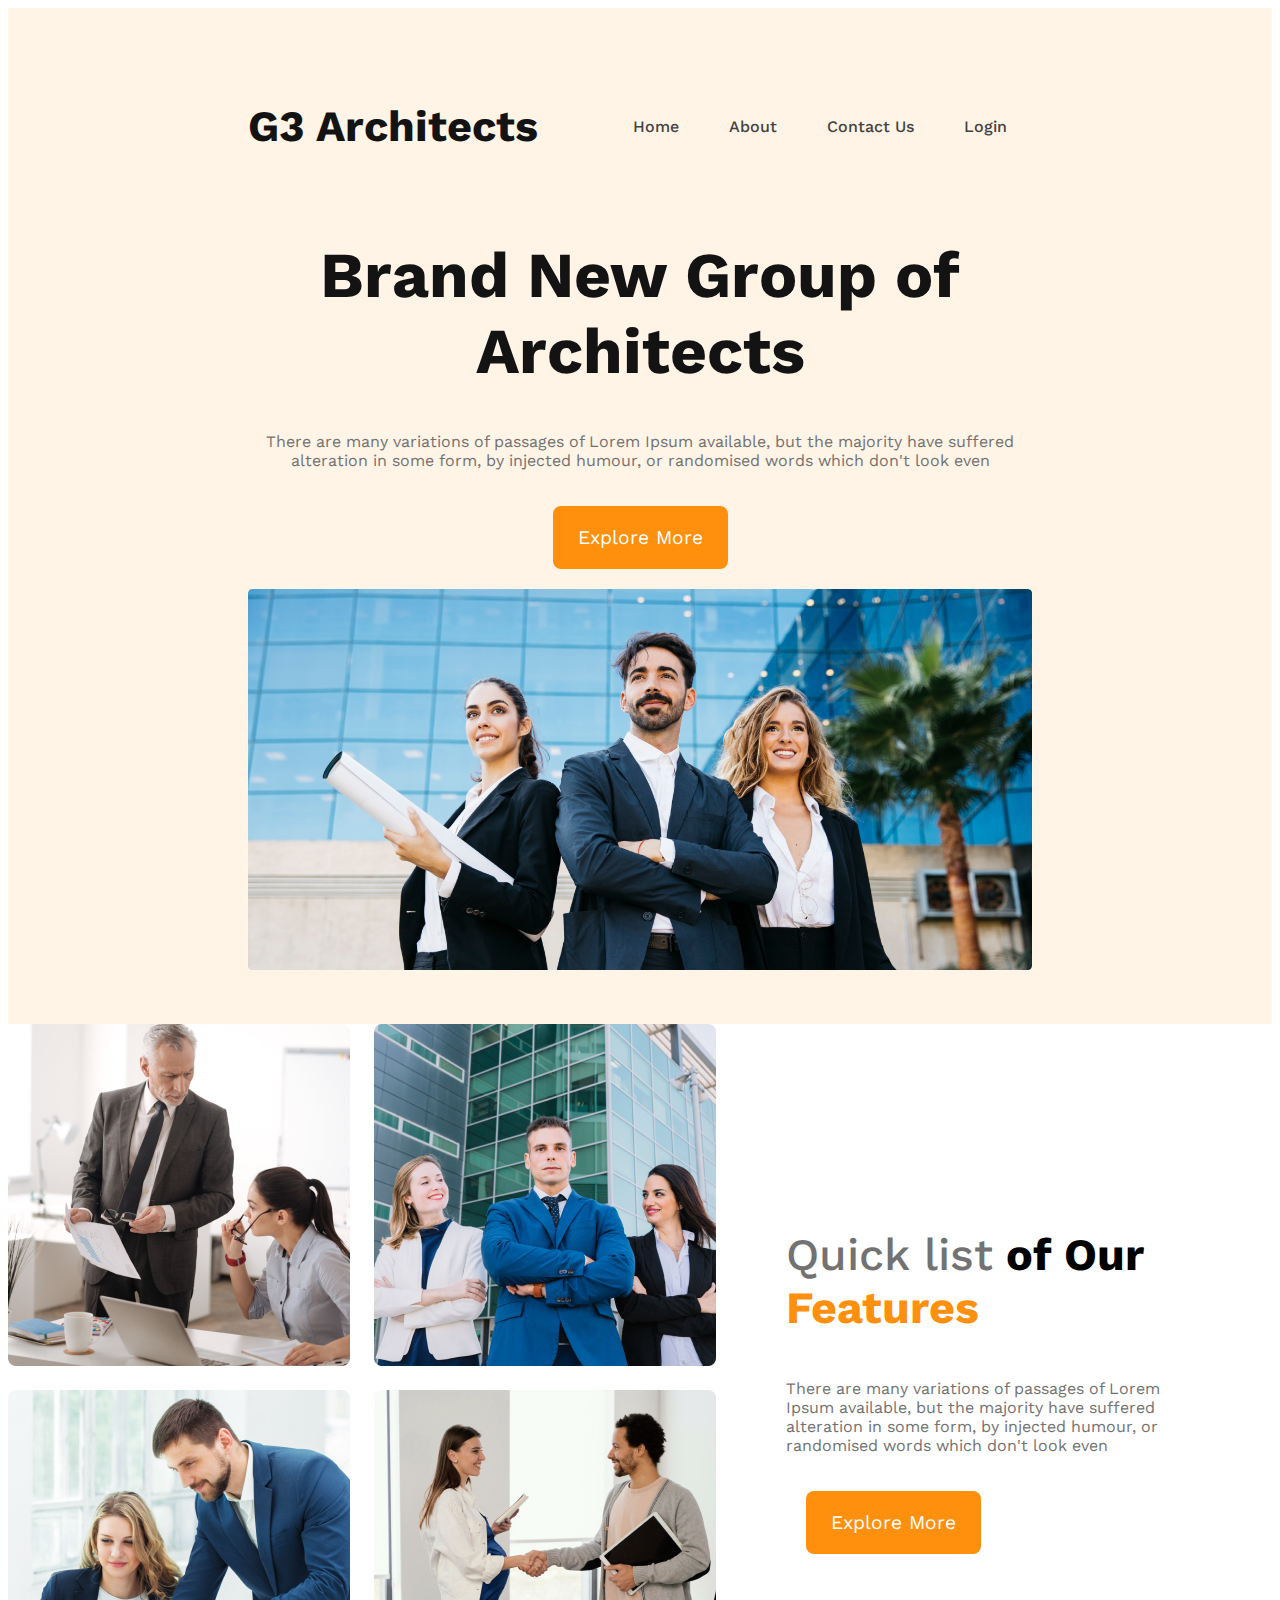
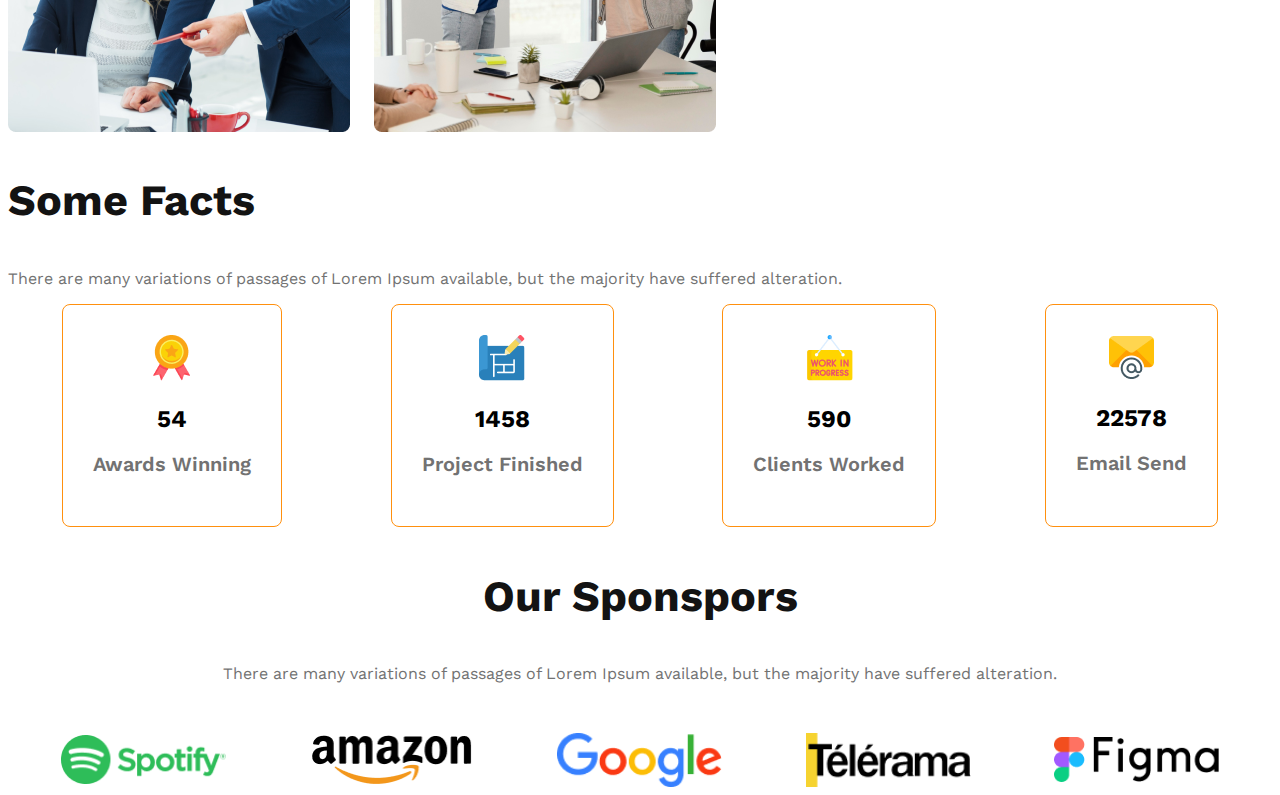
<file: index.html>
<!DOCTYPE html>
<html lang="en">
  <head>
    <meta charset="UTF-8" />
    <meta name="viewport" content="width=device-width, initial-scale=1.0" />
    <title>G3 Architects</title>
    <link rel="stylesheet" href="style/arcitech.css" />
  </head>
  <body>
    <!-- header start -->
    <header>
      <nav>
        <h3 class="section-title">G3 Architects</h3>

        <ul>
          <li><a href="">Home</a></li>
          <li><a href="">About</a></li>
          <li><a href="">Contact Us</a></li>
          <li><a href="">Login</a></li>
        </ul>
      </nav>

      <div class="banner">
        <div class="banner-content">
          <h1 class="banner-title">Brand New Group of Architects</h1>
          <p class="text-light-gray">
            There are many variations of passages of Lorem Ipsum available, but
            the majority have suffered alteration in some form, by injected
            humour, or randomised words which don't look even
          </p>
          <button class="btn-primary">Explore More</button>
        </div>

        <img src="images/banner.png" alt="" />
      </div>
    </header>
    <!-- header end -->

    <main>
      <!-- teams sections start -->
      <section class="teams-container">
        <div class="teams-img-contailer">
          <img src="images/team1.png" alt="" />
          <img src="images/team2.png" alt="" />
          <img src="images/team3.png" alt="" />
          <img src="images/team4.png" alt="" />
        </div>
        <div class="teams-content">
          <h3 class="teams-title">
            <span class="text-light-gray">Quick list</span> <span>of Our</span>
            <span class="text-features">Features</span>
          </h3>
          <p class="text-light-gray">
            There are many variations of passages of Lorem Ipsum available, but
            the majority have suffered alteration in some form, by injected
            humour, or randomised words which don't look even
          </p>
          <button class="btn-primary">Explore More</button>
        </div>
      </section>
      <!-- teams sections end -->

      <!-- features sections start -->
      <section class="features"></section>

      <!-- facts sections start -->
      <section class="facts">
        <h3 class="section-title">Some Facts</h3>
        <p class="text-light-gray">
          There are many variations of passages of Lorem Ipsum available, but
          the majority have suffered alteration.
        </p>
        <div class="facts-card-container">
          <div class="card">
            <img src="images/icons/ribon.png" alt="" />
            <h2 class="card-stats">54</h2>
            <p class="card-title text-light-gray">Awards Winning</p>
          </div>
          <div class="card">
            <img src="images/icons/projects.png" alt="" />
            <h2 class="card-stats">1458</h2>
            <p class="card-title text-light-gray">Project Finished</p>
          </div>
          <div class="card">
            <img src="images/icons/customers.png" alt="" />
            <h2 class="card-stats">590</h2>
            <p class="card-title text-light-gray">Clients Worked</p>
          </div>
          <div class="card">
            <img src="images/icons/email.png" alt="" />
            <h2 class="card-stats">22578</h2>
            <p class="card-title text-light-gray">Email Send</p>
          </div>
        </div>
      </section>

      <!-- sponsors section -->
      <section class="sponsors">
        <h3 class="section-title">Our Sponspors</h3>
        <p class="text-light-gray">
          There are many variations of passages of Lorem Ipsum available, but
          the majority have suffered alteration.
        </p>
        <div class="sponsors-img-container">
          <img src="images/sponsors/spotify.png" alt="">
          <img src="images/sponsors/amazon.png" alt="">
          <img src="images/sponsors/google.png" alt="">
          <img src="images/sponsors/telerama.png" alt="">
          <img src="images/sponsors/figma.png" alt="">
        </div>
      </section>
    </main>

    <footer></footer>
  </body>
</html>
</file>
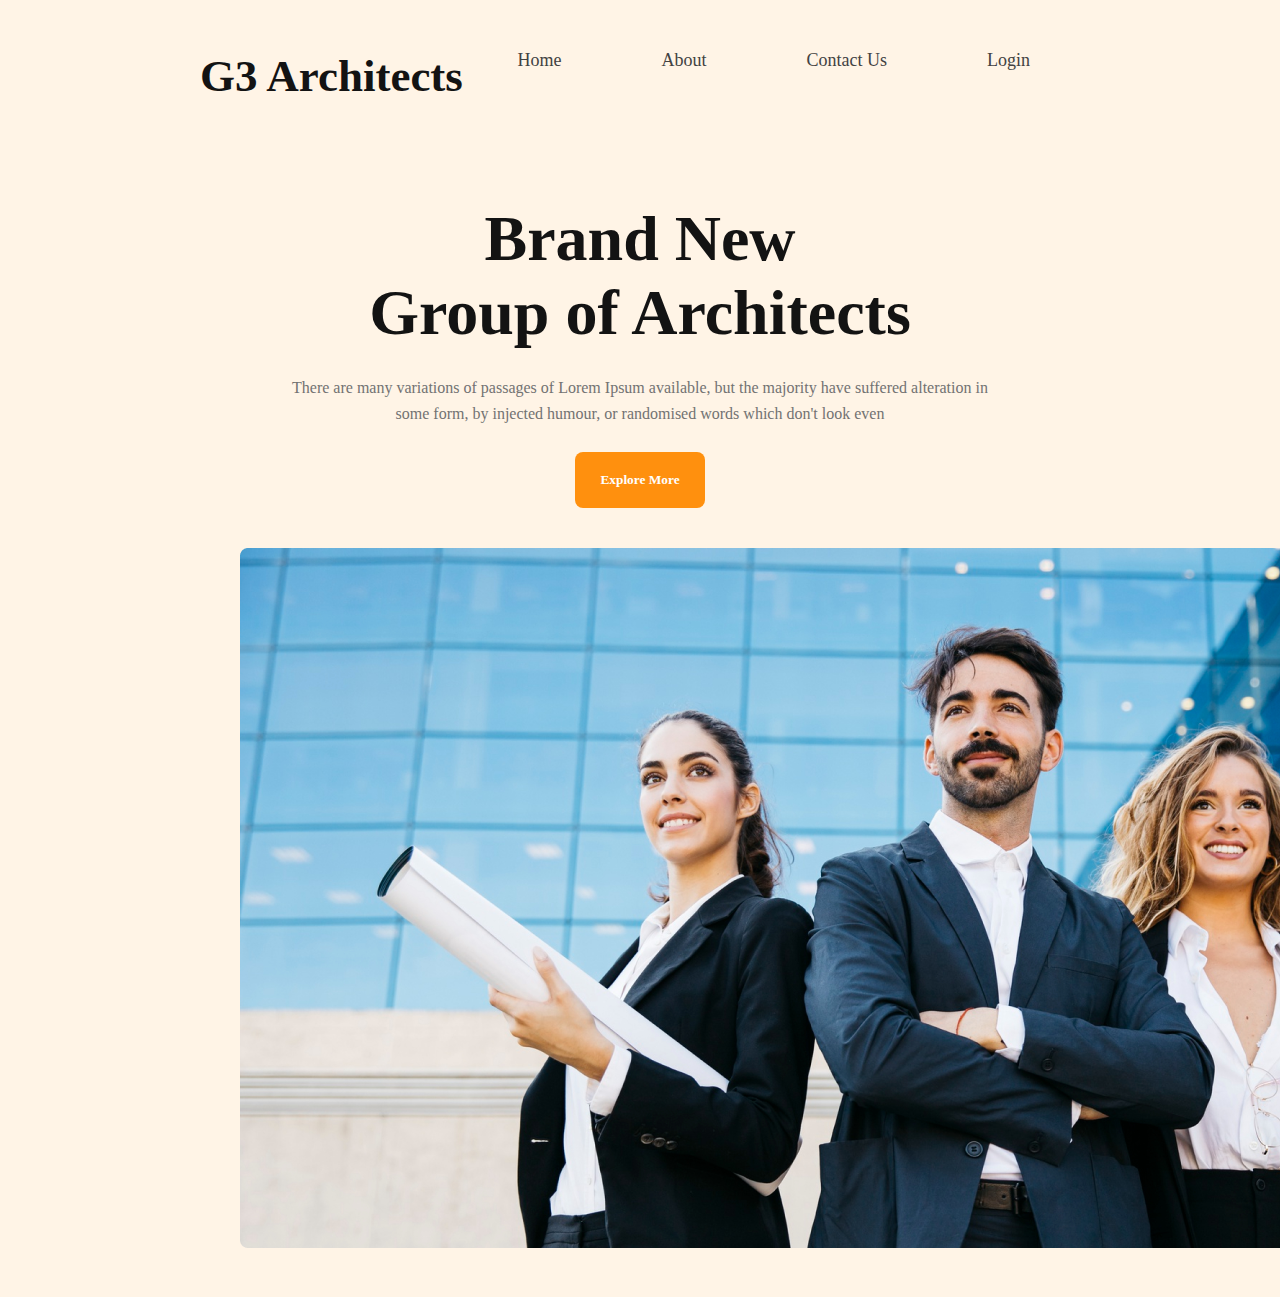
<file: G#-Ar-2/index.html>
<!DOCTYPE html>
<html lang="en">
  <head>
    <meta charset="UTF-8" />
    <meta name="viewport" content="width=device-width, initial-scale=1.0" />
    <title>G3 Architech</title>
    <link rel="stylesheet" href="styles/architech.css" />
  </head>
  <body>
    <header>
      <nav class="nav">
        <h3>G3 Architects</h3>

        <ul>
          <li><a href="#">Home</a></li>
          <li><a href="#">About</a></li>
          <li><a href="#">Contact Us</a></li>
          <li><a href="#">Login</a></li>
        </ul>
      </nav>

      <div class="banner-container">
        <div class="banner-text">
          <h1>Brand New <br> Group of Architects</h1>

          <p>
            There are many variations of passages of Lorem Ipsum available, but
            the majority have suffered alteration in <br>some form, by injected
            humour, or randomised words which don't look even
          </p>

          <button class="btn-primary">Explore More</button>
        </div>

        <img src="images/banner.png" alt="">
      </div>
    </header>

    <main></main>

    <footer></footer>
  </body>
</html>
</file>
<file: style/arcitech.css>
/* Work Sans Font */
@import url("https://fonts.googleapis.com/css2?family=Work+Sans:wght@400;500;600;700;800&display=swap");

/* Shared content */
* {
  font-family: "Work Sans", sans-serif;
  /* max-width: 1920px; */
  }

.btn-primary{
    border-radius: 8px;
background: #FF900E;
padding: 20px 25px;
border: 0;
color: white;
cursor: pointer;
font-size: 1.2rem;
margin: 20px;
}

.text-light-gray{
    color: #727272;
}

.section-title{
    font-size: 2.7rem;
    font-weight: 700;
    color: #131313;
}

/* Header styles */

header{
    background-color: rgba(255, 144, 14, 0.10);
    padding: 50px 240px;
}

nav {
  display: flex;
  justify-content: space-between;
  align-items: center;
  
}


nav > ul {
    display: flex; 
}

nav li {
  list-style: none;
  margin: 25px;
  font-size: 1rem;
  font-weight: 500;
}
nav a{
    text-decoration: none;
    color: #424242;
}

/* banner styles */

.banner-content{
    max-width: 800px;
    text-align: center;
    margin: 0 auto;
}
.banner-title{
    font-size: 4rem;
    font-weight: 700;
    color: #131313;
}

.banner img{
    width: 100%;
}

/* Main styles */


main{
    max-width: 1440px;
    margin: 0 auto;
}

/* teams styles */
.teams-container{
    display: flex;
    align-items: center;
}

.teams-img-contailer{
    display: grid;
    grid-template-columns: repeat(2,1fr);
    gap: 1.5rem;
}

.teams-content{
padding-left: 70px;
padding-right: 70px;
}

.teams-title{
    font-size: 2.8rem;
}

.teams-title .text-light-gray{
    font-weight: 500;
}

.teams-title .text-features{
    color: #FF900E;
    font-weight: 700;
}

/* facts section */

.facts-card-container{
    display: flex;
    justify-content: space-around;
}
.facts-card-container .card{
    border-radius: 8px;
border: 1px solid #FF900E;
text-align: center;
padding: 30px;

}
.facts-card-container .card-title{
    font-weight: 600;
    font-size: 1.25rem;
    margin-top: 5px;
}

.facts-card-container .card-sats{
    font-size: 2.8rem;
    color: #424242;
    margin-top: 10px;
    margin-bottom: 10px;
}
/* Sponsors styles */

.sponsors{
    text-align: center;
}
.sponsors-img-container{
    display: flex;
    justify-content: space-evenly;
    margin-top: 50px;
    gap: 30px;
    align-items: center;
}

.sponsors-img-container img{
    width: 165px;
}















/* Responsive  media quries*/

/* Mobile Devices */

@media screen and (max-width: 576px) {

    header{
        padding: 30px;
    }
    nav,
    .teams-container,
    .facts-card-container,
    .sponsors-img-container{
        flex-direction: column;
    }
    .teams-img-contailer{
        grid-template-columns: repeat(1, 1fr);
    }
    .teams-content, .facts-card-container{
        padding: 20px;
    }
    .facts-card-container{
        gap: 20px;
    }
}

/* Medium devices */

@media screen and (min-width: 576px) and (max-width: 960px){
    header{
        padding: 50px;
        flex-direction: column;
    }
    nav{
        flex-direction: column;
    }
    .teams-container{
        flex-direction: column-reverse;
    }
}
</file>
<file: G#-Ar-2/styles/architech.css>
* {
  margin: 0;
  padding: 0;
}

header {
  background-color: rgba(255, 144, 14, 0.1);
}

.nav {
  display: flex;
  justify-content: space-between;
  padding: 50px 200px;
}
.nav h3 {
  color: #131313;
  font-family: Work Sans;
  font-size: 45px;
  font-style: normal;
  font-weight: 700;
}
.nav a {
  text-decoration: none;
  color: #424242;
}
.nav ul {
  display: flex;
}

.nav li {
  list-style: none;
  font-family: Work Sans;
  font-size: 18px;
  font-style: normal;
  font-weight: 500;
  padding: 0px 50px;
}

.banner-text {
  text-align: center;
  padding-top: 50px;
}
.banner-text h1 {
  padding-bottom: 25px;
  color: var(--Dark-01, #131313);
  font-family: Work Sans;
  font-size: 64px;
  font-weight: 700;
}
.banner-text p {
  color: var(--Dark-03, #727272);
  font-family: Work Sans;
  font-size: 16px;
  font-weight: 400;
  line-height: 26px;
  padding-bottom: 25px;
}

.btn-primary {
  border-radius: 8px;
  background: #ff900e;
  padding: 20px 25px;
  border: none;
  color: white;
  font-family: Work Sans;
  font-weight: 700;
  margin-bottom: 40px;
}
.btn-primary:hover {
  background-color: #d67200;
}

header img {
  padding: 0px 240px 45px 240px;
}

@media screen and (max-width: 576px) {
  .nav,
  .nav ul, .nav li{
    padding: 20px;
    flex-direction: column;
    text-align: center;
  }
  header img {
    padding: 0px;
    width: 100%;
  }
}


@media screen and (min-width: 576px) and (max-width: 992px) {
    .nav,
    .nav ul, .nav li{
      padding: 20px;
      flex-direction: column;
      text-align: center;
    }
    header img {
      padding: 0px;
      width: 100%;
    }
  }
</file>
